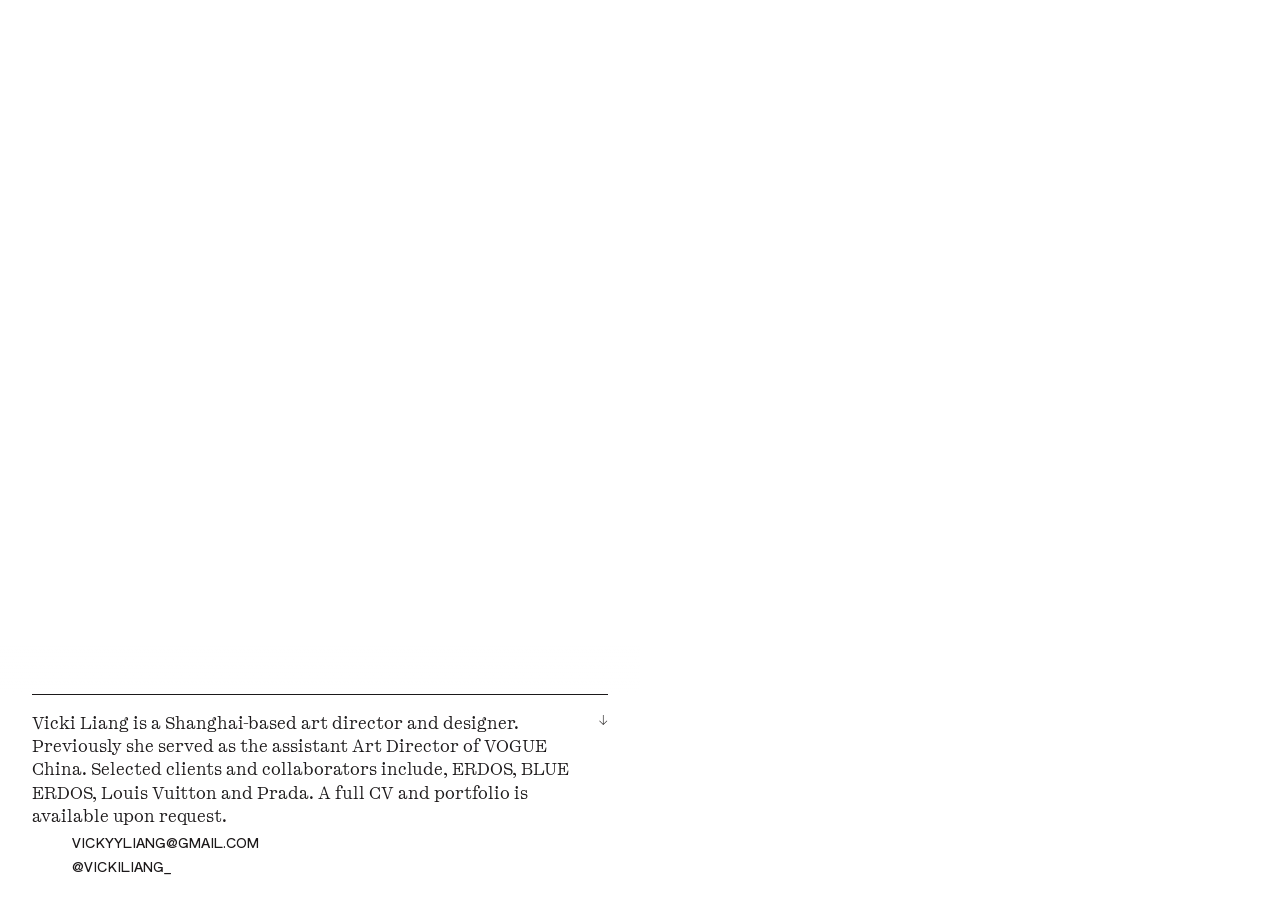
<file: index.html>
<!DOCTYPE html>
<html lang="en">
<head>
  <meta charset="utf-8"/>
  <meta name="viewport" content="width=device-width, initial-scale=1.0"/>
  <title>Vicki Liang | Studio Portfolio</title>
  <link rel="preconnect" href="https://fonts.googleapis.com">
  <link rel="preconnect" href="https://fonts.gstatic.com" crossorigin>
  <link href="https://fonts.googleapis.com/css2?family=Shippori+Antique+B1&display=swap" rel="stylesheet">
  <link rel="stylesheet" href="style.css"/>
</head>
<body>

  <div class="grain-overlay"></div>

  <!-- Main -->
  <main class="index-main">
    <div class="portfolio-list">
      <div class="portfolio-rows-wrapper">

      <!-- Project rows injected from Contentful -->

      </div><!-- /.portfolio-rows-wrapper -->

      <div class="portfolio-info">
        <span class="info-line"></span>
        <div class="info-content-row">
          <div class="info-left">
            <div class="info-slide-region">
              <div class="info-slide-block">
                <p class="portfolio-bio">Vicki Liang is a Shanghai-based art director and designer. Previously she served as the assistant Art Director of VOGUE China. Selected clients and collaborators include, ERDOS, BLUE ERDOS, Louis Vuitton and Prada. A full CV and portfolio is available upon request.</p>
              </div>
            </div>
            <a href="mailto:vickyyliang@gmail.com" class="info-contact">vickyyliang@gmail.com</a>
            <a href="https://instagram.com/vickiliang_" target="_blank" class="info-contact">@vickiliang_</a>
          </div>
          <span class="info-arrow">↓</span>
        </div>
      </div>

    </div>
  </main>

  <script>
    // ── Contentful config ──
    const CF_SPACE = 'kdqwlvpzgxdf';
    const CF_TOKEN = 'vbdG7-M4khS5KODqrV5_loqG7IsaHw-TVv9adYOj6jk';

    // ── Gallery drawer state ──
    let activeRow = null;
    let activeDrawer = null;
    let autoCloseTimer = null;

    function closeDrawer(instant) {
      if (!activeDrawer) return;
      clearTimeout(autoCloseTimer);
      autoCloseTimer = null;
      const drawer = activeDrawer;
      const row = activeRow;
      if (instant) { drawer.remove(); }
      else { drawer.classList.remove('open'); setTimeout(() => drawer.remove(), 380); }
      row.classList.remove('active');
      activeRow = null; activeDrawer = null;
    }

    function openDrawer(row, assets) {
      const drawer = document.createElement('div');
      drawer.className = 'gallery-drawer';
      const track = document.createElement('div');
      track.className = 'gallery-drawer-track';

      assets.forEach(asset => {
        if (asset.type === 'video') {
          // ── Video: autoplay muted loop + play-with-sound button ──
          const wrap = document.createElement('div');
          wrap.className = 'carousel-video-wrap';

          const video = document.createElement('video');
          video.src = asset.url;
          video.autoplay = true; video.muted = true;
          video.loop = true; video.playsInline = true;
          video.setAttribute('playsinline', '');
          video.draggable = false;

          const btn = document.createElement('button');
          btn.className = 'carousel-play-btn';
          btn.innerHTML = '&#9654;';
          btn.addEventListener('click', e => {
            e.stopPropagation();
            video.muted = false;
            video.loop = false;
            if (video.ended) video.currentTime = 0;
            video.play();
            btn.style.display = 'none';
            clearTimeout(autoCloseTimer);
            autoCloseTimer = null;
          });

          video.addEventListener('click', e => {
            e.stopPropagation();
            if (!video.paused) {
              video.pause();
              btn.style.display = '';
              autoCloseTimer = setTimeout(() => closeDrawer(false), 20000);
            }
          });

          video.addEventListener('ended', () => {
            btn.style.display = '';
            autoCloseTimer = setTimeout(() => closeDrawer(false), 20000);
          });

          wrap.appendChild(video);
          wrap.appendChild(btn);
          track.appendChild(wrap);
        } else {
          // ── Image ──
          const img = document.createElement('img');
          img.src = asset.url; img.draggable = false;
          track.appendChild(img);
        }
      });
      drawer.appendChild(track);
      const wrapper = document.querySelector('.portfolio-rows-wrapper');
      drawer.style.order = (parseInt(row.style.order) + 1).toString();
      wrapper.appendChild(drawer);
      let isDragging = false, startX = 0, scrollStart = 0;
      track.addEventListener('mousedown', e => { isDragging = true; startX = e.clientX; scrollStart = track.scrollLeft; track.style.cursor = 'grabbing'; });
      window.addEventListener('mousemove', e => { if (!isDragging) return; track.scrollLeft = scrollStart - (e.clientX - startX); });
      window.addEventListener('mouseup', () => { isDragging = false; track.style.cursor = ''; });
      track.addEventListener('wheel', e => { e.preventDefault(); track.scrollLeft += e.deltaY + e.deltaX; }, { passive: false });
      requestAnimationFrame(() => requestAnimationFrame(() => drawer.classList.add('open')));
      row.classList.add('active');
      activeRow = row; activeDrawer = drawer;
      autoCloseTimer = setTimeout(() => closeDrawer(false), 20000);
    }

    // ── Attach handlers to all project rows ──
    function initRowHandlers() {
      const projectRows = document.querySelectorAll('.portfolio-rows-wrapper .portfolio-row');

      // Bold full-page palette (Lords of Design–style)
      const hoverPalette = [
        '#FFFF00', // bright yellow
        '#FF69B4', // hot pink
        '#00CFFF', // electric blue
        '#00FF7F', // spring green
        '#FF8C00', // orange
        '#C3F73A', // lime
        '#FF6B6B', // coral
        '#BF9FFF', // violet
      ];

      projectRows.forEach((r, i) => {
        r.style.order    = (i * 2).toString(); // even slots; drawer gets odd slot
        r.style.animationDelay = (i * 0.04) + 's';
        r.dataset.hoverColor = hoverPalette[i % hoverPalette.length];
      });

      projectRows.forEach(row => {
        row.addEventListener('mouseenter', function() {
          // Preload full-res images while user hovers (skip videos)
          const raw = this.dataset.images;
          if (raw) JSON.parse(raw).forEach(a => { if (a.type === 'image') { const i = new Image(); i.src = a.url; } });
        });
        row.addEventListener('click', function(e) {
          e.preventDefault();
          const raw = this.dataset.images;
          if (!raw) return;
          const images = JSON.parse(raw);
          if (activeRow === this) { closeDrawer(false); return; }
          closeDrawer(true);
          openDrawer(this, images);
        });
      });
    }

    // ── Load projects from Contentful ──
    async function loadFromContentful() {
      try {
        const res = await fetch(
          `https://cdn.contentful.com/spaces/${CF_SPACE}/entries?content_type=project&include=1&order=sys.createdAt&access_token=${CF_TOKEN}`
        );
        const data = await res.json();

        // Build asset lookup — detect video vs image
        const assetMap = {};
        const assetMapThumb = {};
        (data.includes?.Asset || []).forEach(a => {
          const base = 'https:' + a.fields.file.url;
          const ct   = a.fields.file.contentType || '';
          if (ct.startsWith('video/')) {
            assetMap[a.sys.id]      = { url: base, type: 'video' };
            assetMapThumb[a.sys.id] = null; // no image thumb for video
          } else {
            assetMap[a.sys.id]      = { url: base + '?w=1400&q=80&fm=webp', type: 'image' };
            assetMapThumb[a.sys.id] = base + '?w=1400&q=85&fm=webp';
          }
        });

        // Insert rows into the wrapper
        const wrapper = document.querySelector('.portfolio-rows-wrapper');

        function abbreviateGenre(g) {
          const s = (g || '').toLowerCase();
          if (s.includes('art direction')) return 'AD';
          if (s.includes('photography'))   return 'PHOTO';
          if (s.includes('design') || s.includes('animation')) return 'GRAPHICS';
          if (s.includes('graphics'))      return 'GRAPHICS';
          return g;
        }

        data.items.forEach(item => {
          const { projectName, projectGenre, year, assets } = item.fields;
          const refs = Array.isArray(assets) ? assets : assets ? [assets] : [];
          const assetList = refs.map(a => assetMap[a.sys.id]).filter(Boolean);
          const thumbUrl  = refs.map(a => assetMapThumb[a.sys.id]).find(t => t); // first image thumb

          const row = document.createElement('a');
          row.href = '#';
          row.className = 'portfolio-row';
          if (assetList.length) {
            row.dataset.images  = JSON.stringify(assetList);
            if (thumbUrl) row.dataset.preview = thumbUrl;
          }
          row.innerHTML = `
            <span class="col-title">${projectName || ''}</span>
            <span class="col-year">${year || ''}</span>
            <span class="col-city"></span>
            <span class="col-count">(${assetList.length})</span>
            <span class="col-tags">
              <span class="genre-full">${projectGenre || ''}</span>
              <span class="genre-abbr">${abbreviateGenre(projectGenre)}</span>
            </span>
          `;
          wrapper.appendChild(row);
        });

        initRowHandlers();
        updateScrollLock();
      } catch (err) {
        console.error('Contentful fetch failed:', err);
      }
    }

    function updateScrollLock() {
      const scrollable = document.documentElement.scrollHeight > window.innerHeight;
      document.body.style.overflow = scrollable ? '' : 'hidden';
    }

    window.addEventListener('resize', updateScrollLock);
    loadFromContentful();

    // Arrow toggle: ↓ collapses bio, ↑ restores — line and arrow always visible
    let bioVisible = true;
    let bioHeight  = 0;

    function toggleBio() {
      const block  = document.querySelector('.info-slide-block');
      const region = document.querySelector('.info-slide-region');
      const arrow  = document.querySelector('.info-arrow');
      if (!block || !region) return;

      const info = document.querySelector('.portfolio-info');
      if (bioVisible) {
        bioHeight = block.offsetHeight;
        region.style.maxHeight = bioHeight + 'px';
        requestAnimationFrame(() => {
          const ease = 'cubic-bezier(0.4, 0, 1, 1) 0.65s';
          block.style.transition  = `transform ${ease}`;
          block.style.transform   = `translateY(${bioHeight}px)`;
          region.style.transition = `max-height ${ease}`;
          region.style.maxHeight  = '0px';
        });
        arrow.textContent = '↑';
        bioVisible = false;
        setTimeout(() => info.classList.add('bio-collapsed'), 650);
      } else {
        info.classList.remove('bio-collapsed');
        const ease = 'cubic-bezier(0, 0.8, 0.4, 1) 0.65s';
        region.style.transition = `max-height ${ease}`;
        region.style.maxHeight  = bioHeight + 'px';
        block.style.transition  = `transform ${ease}`;
        block.style.transform   = 'translateY(0)';
        arrow.textContent = '↓';
        bioVisible = true;
        setTimeout(() => {
          region.style.maxHeight  = '';
          region.style.transition = '';
          block.style.transition  = '';
        }, 650);
      }
    }

    document.querySelector('.info-arrow').addEventListener('click', toggleBio);

  </script>

</body>
</html>
</file>
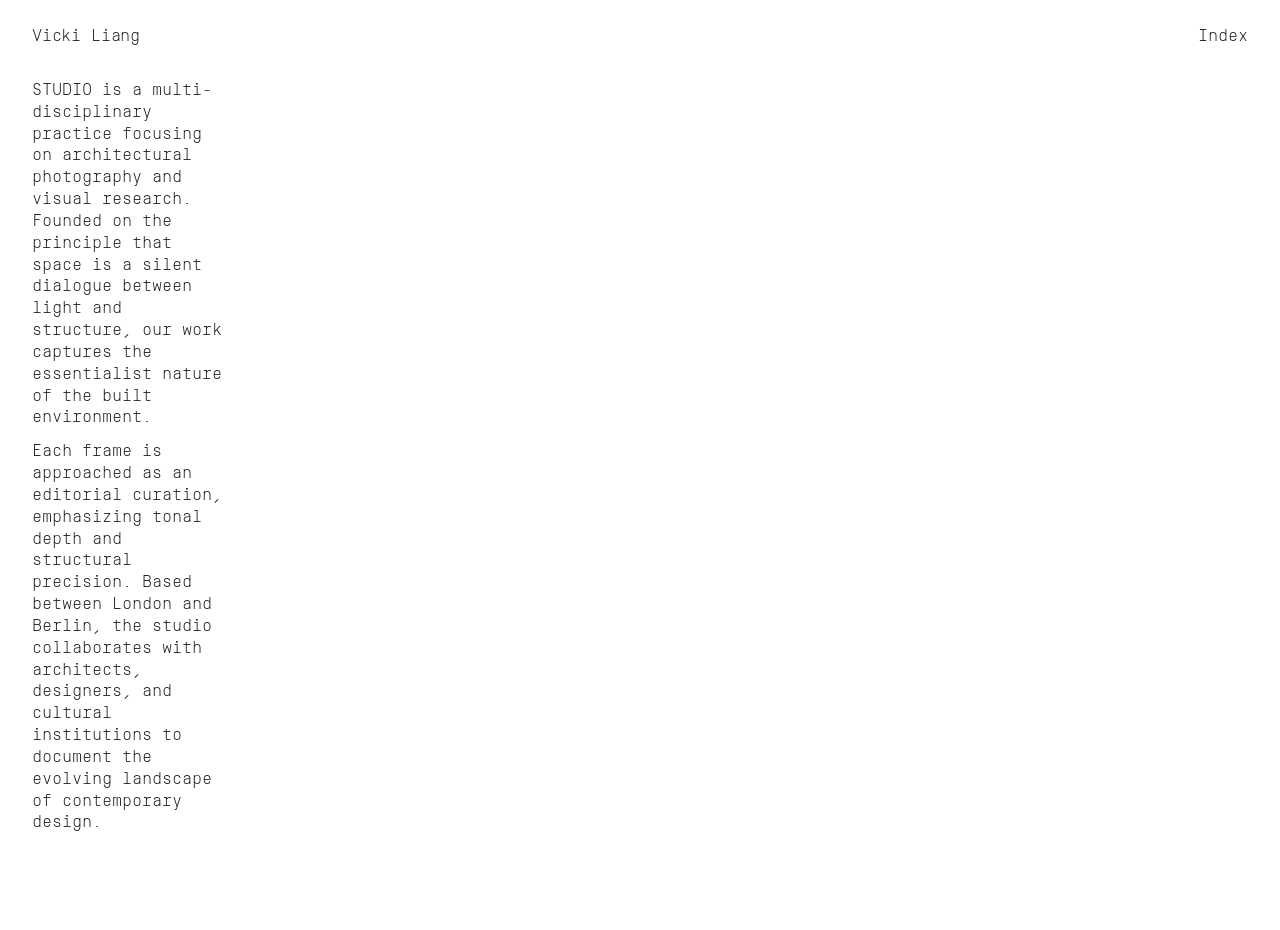
<file: info.html>
<!DOCTYPE html>
<html lang="en">
<head>
  <meta charset="utf-8"/>
  <meta name="viewport" content="width=device-width, initial-scale=1.0"/>
  <title>Info — Vicki Liang</title>
  <link rel="preconnect" href="https://fonts.googleapis.com"/>
  <link rel="preconnect" href="https://fonts.gstatic.com" crossorigin/>
  <link href="https://fonts.googleapis.com/css2?family=Inter:wght@400;500;700;800;900&display=swap" rel="stylesheet"/>
  <link rel="stylesheet" href="style.css"/>
</head>
<body class="info-body">

  <div class="grain-overlay"></div>

  <!-- Nav — same as home page -->
  <nav class="index-nav">
    <span class="brand">Vicki Liang</span>
    <div class="nav-right">
      <a href="index.html">Index</a>
    </div>
  </nav>

  <!-- Main -->
  <main class="info-main">
    <div class="editorial-grid">

      <!-- About -->
      <section>
        <p>
          STUDIO is a multi-disciplinary practice focusing on architectural photography and visual research. Founded on the principle that space is a silent dialogue between light and structure, our work captures the essentialist nature of the built environment.
        </p>
        <p>
          Each frame is approached as an editorial curation, emphasizing tonal depth and structural precision. Based between London and Berlin, the studio collaborates with architects, designers, and cultural institutions to document the evolving landscape of contemporary design.
        </p>
      </section>

      <!-- Spacer columns (desktop only) -->
      <section class="hidden-mobile"></section>
      <section class="hidden-mobile"></section>
      <section class="hidden-mobile"></section>

    </div>
  </main>

</body>
</html>
</file>
<file: style.css>
/* ─── Reset & Base ─── */
*, *::before, *::after { box-sizing: border-box; margin: 0; padding: 0; }

@font-face {
  font-family: 'SimplonMono';
  src: url('SimplonMono-Light.otf') format('opentype');
  font-weight: 300;
  font-style: normal;
}

@font-face {
  font-family: 'PPKyoto';
  src: url('PPKyoto-Regular.ttf') format('truetype');
  font-weight: 400;
  font-style: normal;
}

:root {
  --primary:               #1C191A;
  --on-surface:            #1C191A;
  --background:            #ffffff;
  --surface:               #ffffff;
  --surface-container-low: #e8e7e3;
  --on-surface-variant:    #4c4547;
  --font: 'SimplonMono', monospace;
}

html { -webkit-font-smoothing: antialiased; }

body {
  font-family: var(--font);
  font-size: 16.8px;
  background-color: var(--background);
  color: var(--on-surface);
  line-height: 1.5;
  animation: pageFadeIn 0.4s cubic-bezier(0.4, 0, 0.2, 1) both;
}


@keyframes pageFadeIn {
  0%   { opacity: 0; }
  100% { opacity: 1; }
}

a { color: inherit; text-decoration: none; }

::selection { background-color: #EA3F25; color: #EAD091; }

/* ─── Grain overlay ─── */
.grain-overlay {
  position: fixed;
  inset: 0;
  pointer-events: none;
  opacity: 0.03;
  z-index: 100;
  background-image: url('https://lh3.googleusercontent.com/aida-public/[base64]');
  background-repeat: repeat;
}


/* ══════════════════════════════════════════
   INDEX PAGE
══════════════════════════════════════════ */

.index-nav {
  position: fixed;
  top: 0;
  width: 100%;
  z-index: 50;
  background-color: var(--background);
  backdrop-filter: blur(24px);
  -webkit-backdrop-filter: blur(24px);
  display: flex;
  justify-content: space-between;
  align-items: center;
  padding: 1.5rem 2rem 0 2rem;
}

.index-nav .brand {
  font-size: 16.8px;
  font-weight: 400;
  letter-spacing: -0.01em;
}

.index-nav .nav-right {
  display: flex;
  gap: 1rem;
  font-size: 16.8px;
}

.index-nav .nav-right a:hover { opacity: 0.6; }

.index-main {
  min-height: 100dvh;
  display: grid;
  grid-template-columns: 1fr 1fr;
  align-items: stretch;
  padding-top: 25px;
  padding-bottom: 1.5rem;
  position: relative;
}


.portfolio-list {
  display: flex;
  flex-direction: column;
  align-items: flex-start;
  justify-content: flex-start;
  width: 100%;
  min-width: 0;
  padding-right: 2rem;
  padding-bottom: 220px;
}

/* Wrapper is full-width; rows are centred individually; drawer uses order to slot in after clicked row */
.portfolio-rows-wrapper {
  display: flex;
  flex-direction: column;
  align-items: flex-start;
  width: 100%;
}

.portfolio-row, .portfolio-spacer {
  opacity: 0;
  transform: translateY(6px);
  animation: rowFadeIn 0.4s cubic-bezier(0.4, 0, 0.2, 1) forwards;
}

@keyframes rowFadeIn {
  0%   { opacity: 0; transform: translateY(6px); }
  100% { opacity: 1; transform: translateY(0); }
}

.portfolio-row {
  display: flex;
  align-items: flex-start;
  line-height: 1.25;
  padding: 0.0625rem 2rem;
  transition: background-color 0.15s, color 0.15s;
  font-size: 16.8px;
}

.portfolio-row:hover  { color: #EA3F25; }
.portfolio-row.active { background-color: #EA3F25; color: #EAD091; }

.col-title { min-width: 220px; flex-shrink: 0; text-align: left; white-space: nowrap; padding-right: 2rem; font-family: 'PPKyoto', serif; }
.col-year  { width: 60px;  flex-shrink: 0; text-align: left; }
.col-city  { display: none; }
.col-count { display: none; }
.col-tags  { white-space: nowrap; text-align: left; }
.genre-abbr { display: none; }

.portfolio-spacer { height: 2rem; }

/* Bottom-left info block — fixed so rows scroll behind it */
.portfolio-info {
  position: fixed;
  bottom: 0;
  left: 0;
  width: 50%;
  z-index: 10;
  padding: 3rem 2rem 1.5rem;
  background: linear-gradient(to bottom, transparent 0%, var(--background) 3rem);
  font-size: 16.8px;
  line-height: 1.375;
  color: var(--on-surface);
  display: flex;
  flex-direction: column;
  gap: 0;
}

.info-line {
  display: block;
  border-top: 0.5px solid var(--on-surface);
  margin-bottom: 1em;
}

.bio-collapsed .info-line {
  margin-bottom: 0.375rem;
}

.info-content-row {
  display: flex;
  align-items: flex-start;
  gap: 0.5rem;
}

.info-left {
  flex: 1;
  display: flex;
  flex-direction: column;
  gap: 0.375rem;
  min-width: 0;
}

.info-slide-region {
  overflow: hidden;
}

.portfolio-bio {
  font-family: 'PPKyoto', serif;
}

.info-arrow {
  font-size: 14px;
  line-height: 1.375;
  cursor: pointer;
  flex-shrink: 0;
}

.portfolio-info .info-label {
  font-family: 'Shippori Antique B1', sans-serif;
  font-size: 13.2px;
  letter-spacing: 0.08em;
  text-transform: uppercase;
  color: var(--on-surface-variant);
  margin-top: 0.375rem;
  text-decoration: underline;
  text-underline-offset: 3px;
}

.portfolio-info a {
  color: var(--on-surface);
  text-decoration: none;
}

.info-contact {
  font-family: 'Shippori Antique B1', sans-serif;
  font-size: 13.2px;
  text-transform: uppercase;
  text-decoration: underline;
  text-underline-offset: 3px;
  padding-left: 3em;
}

.portfolio-info a:hover { text-decoration: underline; }

/* ─── Inline gallery drawer ─── */
.gallery-drawer {
  width: 100vw;
  overflow: hidden;
  max-height: 0;
  transition: max-height 0.38s cubic-bezier(0.4, 0, 0.2, 1);
}

.gallery-drawer.open {
  max-height: 280px;
}

.gallery-drawer-track {
  display: flex;
  align-items: stretch;
  justify-content: flex-start;
  gap: 3px;
  height: 260px;
  padding: 10px 2rem;
  overflow-x: auto;
  overflow-y: hidden;
  scrollbar-width: none;
  cursor: grab;
  user-select: none;
}

.gallery-drawer-track::-webkit-scrollbar { display: none; }

.gallery-drawer-track img {
  height: 100%;
  width: auto;
  object-fit: cover;
  display: block;
  flex-shrink: 0;
  pointer-events: none;
}

/* ── Carousel video items ── */
.carousel-video-wrap {
  position: relative;
  height: 100%;
  flex-shrink: 0;
}

.carousel-video-wrap video {
  height: 100%;
  width: auto;
  display: block;
  pointer-events: none;
}

.carousel-play-btn {
  position: absolute;
  top: 50%;
  left: 50%;
  transform: translate(-50%, -50%);
  background: rgba(255, 255, 255, 0.05);
  backdrop-filter: blur(6px);
  -webkit-backdrop-filter: blur(6px);
  color: rgba(255, 255, 255, 0.85);
  border: 0.5px solid rgba(255, 255, 255, 0.2);
  border-radius: 50%;
  width: 55px;
  height: 55px;
  font-size: 19.2px;
  cursor: pointer;
  display: flex;
  align-items: center;
  justify-content: center;
  padding-left: 6px; /* optical centre for triangle */
  transition: background 0.2s, border-color 0.2s;
  pointer-events: all;
  box-shadow: inset 0 1px 0 rgba(255,255,255,0.25), 0 4px 24px rgba(0,0,0,0.15);
}

.carousel-play-btn:hover {
  background: rgba(255, 255, 255, 0.22);
  border-color: rgba(255, 255, 255, 0.55);
}

.index-aside {
  position: fixed;
  bottom: 3rem;
  right: 3rem;
  text-align: right;
  font-size: 15.6px;
  line-height: 1.5;
  color: var(--on-surface);
  display: flex;
  flex-direction: column;
  gap: 2px;
}

.aside-ig {
  text-decoration: none;
  transition: text-decoration 0.15s;
}

.aside-ig:hover {
  text-decoration: underline;
  text-decoration-color: #EA3F25;
  text-underline-offset: 3px;
}


/* ─── Page transition overlay ─── */
.page-transition {
  position: fixed;
  inset: 0;
  z-index: 200;
  background-color: #ffffff;
  display: flex;
  align-items: center;
  justify-content: center;
  opacity: 0;
  pointer-events: none;
  transition: opacity 0.4s cubic-bezier(0.4, 0, 0.2, 1);
}

.page-transition.active {
  opacity: 1;
  pointer-events: all;
}

.transition-percent {
  font-family: var(--font);
  font-size: 16.8px;
  font-weight: 300;
  color: #EA3F25;
  letter-spacing: -0.02em;
}


/* ─── Responsive: narrow viewport ─── */
@media (max-width: 768px) {
  .index-main {
    grid-template-columns: 1fr;
    padding-top: 12.5px;
    padding-bottom: 0.75rem;
  }

  .portfolio-list {
    padding-right: 1rem;
    padding-bottom: 110px;
  }

  .portfolio-info {
    width: 100%;
    padding: 1.5rem 1rem 0.75rem;
  }

  .portfolio-row {
    width: 100%;
    overflow: hidden;
    padding: 0.03125rem 1rem;
  }

  .col-year {
    display: none;
  }

  .col-tags {
    min-width: 0;
    flex-shrink: 1;
    overflow: hidden;
    text-overflow: ellipsis;
    text-align: right;
    margin-left: auto;
  }

  .genre-full { display: none; }

  .genre-abbr {
    display: inline;
    font-family: 'Shippori Antique B1', sans-serif;
    font-size: 13.2px;
  }
}

/* ══════════════════════════════════════════
   GALLERY PAGE
══════════════════════════════════════════ */

.gallery-body {
  background-color: var(--background);
  height: 100vh;
  overflow: hidden;
  animation: galleryFadeIn 0.4s cubic-bezier(0.4, 0, 0.2, 1) both;
}

@keyframes galleryFadeIn {
  0%   { opacity: 0; }
  100% { opacity: 1; }
}

.gallery-body.gallery-fade-out {
  animation: galleryFadeOut 0.5s cubic-bezier(0.4, 0, 0.2, 1) forwards;
}

@keyframes galleryFadeOut {
  0%   { opacity: 1; }
  100% { opacity: 0; }
}

/* Project title bar beneath nav — indented to match index list */
.gallery-project-bar {
  position: fixed;
  top: 45px;
  left: 0;
  width: 100%;
  z-index: 49;
  text-align: left;
  padding: 0.25rem 2rem;
  font-size: 16.8px;
  color: var(--on-surface-variant);
  letter-spacing: 0.01em;
}

/* Carousel fills viewport below project title */
.gallery-carousel-wrapper {
  position: fixed;
  top: calc(45px + 1.5rem + 20px);
  left: 0;
  width: 100vw;
  height: calc(100vh - 45px - 1.5rem - 20px - 100px);
  overflow: visible;
}

.gallery-carousel {
  display: flex;
  align-items: center;
  gap: 20px;
  height: 100%;
  padding-right: 50vw;
  will-change: transform;
}

.gallery-slide {
  flex: 0 0 auto;
  display: flex;
  align-items: center;
  justify-content: center;
  height: 100%;
}

.gallery-slide img {
  max-height: 73vh;
  width: auto;
  max-width: 61vw;
  object-fit: contain;
  filter: grayscale(1) brightness(0.95);
  display: block;
}

/* Footer counter */
.gallery-footer {
  position: fixed;
  bottom: 0;
  left: 0;
  width: 100%;
  height: 100px;
  z-index: 50;
  display: flex;
  justify-content: center;
  align-items: center;
}

.gallery-footer .counter-current {
  font-size: 15.6px;
  letter-spacing: 0.05em;
  color: var(--on-surface-variant);
}


/* ══════════════════════════════════════════
   INFO PAGE
══════════════════════════════════════════ */

.info-body {
  min-height: 100vh;
  background-color: var(--background);
  color: var(--on-surface);
}

.info-main {
  min-height: 100vh;
  padding-top: 5rem;
  padding-left: 2rem;
  padding-right: 2rem;
  padding-bottom: 6rem;
}

.editorial-grid {
  display: grid;
  grid-template-columns: 18% 22% 30% 30%;
  width: 100%;
}

@media (max-width: 768px) {
  .editorial-grid {
    display: flex;
    flex-direction: column;
    gap: 2rem;
  }
}

.editorial-grid section {
  display: flex;
  flex-direction: column;
  gap: 0.75rem;
  font-size: 16.8px;
  line-height: 1.3;
  font-weight: 400;
  padding-right: 1.5rem;
}

.editorial-grid section p { }

.editorial-grid .exhibitions h2 {
  font-size: 16.8px;
  font-weight: 400;
  margin-bottom: 1rem;
}

.editorial-grid .exhibitions .exhibit-list {
  display: flex;
  flex-direction: column;
  gap: 0.25rem;
  margin-bottom: 2rem;
}

@media (max-width: 768px) {
  .hidden-mobile { display: none; }
}

.editorial-grid .exhibitions .refs {
  font-size: 16.8px;
  line-height: 1.8;
  color: var(--on-surface-variant);
}


/* ══════════════════════════════════════════
   GALLERY BOX OVERLAY (on index page)
══════════════════════════════════════════ */

.gallery-box {
  position: fixed;
  top: 0;
  right: 0;
  width: 52%;
  height: 100vh;
  z-index: 90;
  background-color: #EA3F25;
  display: flex;
  align-items: center;
  overflow: hidden;
  transform: translateX(100%);
  opacity: 0;
  pointer-events: none;
  transition: transform 0.5s cubic-bezier(0.4, 0, 0.2, 1),
              opacity 0.5s cubic-bezier(0.4, 0, 0.2, 1);
}

.gallery-box.active {
  transform: translateX(0);
  opacity: 1;
  pointer-events: all;
}

.gallery-box.closing {
  transform: translateX(100%);
  opacity: 0;
  pointer-events: none;
}

.gallery-box-close {
  position: absolute;
  top: 1.25rem;
  right: 1.5rem;
  z-index: 91;
  background: none;
  border: none;
  color: #EAD091;
  font-size: 33.6px;
  font-weight: 300;
  cursor: pointer;
  line-height: 1;
  opacity: 0.7;
  transition: opacity 0.2s;
}

.gallery-box-close:hover { opacity: 1; }

.gallery-box-track {
  display: flex;
  align-items: center;
  gap: 20px;
  height: 100%;
  padding: 40px 0;
  will-change: transform;
}

.gallery-box-track img {
  height: 100%;
  width: auto;
  object-fit: contain;
  filter: brightness(0.95);
  display: block;
  flex-shrink: 0;
  border-radius: 4px;
}
</file>
